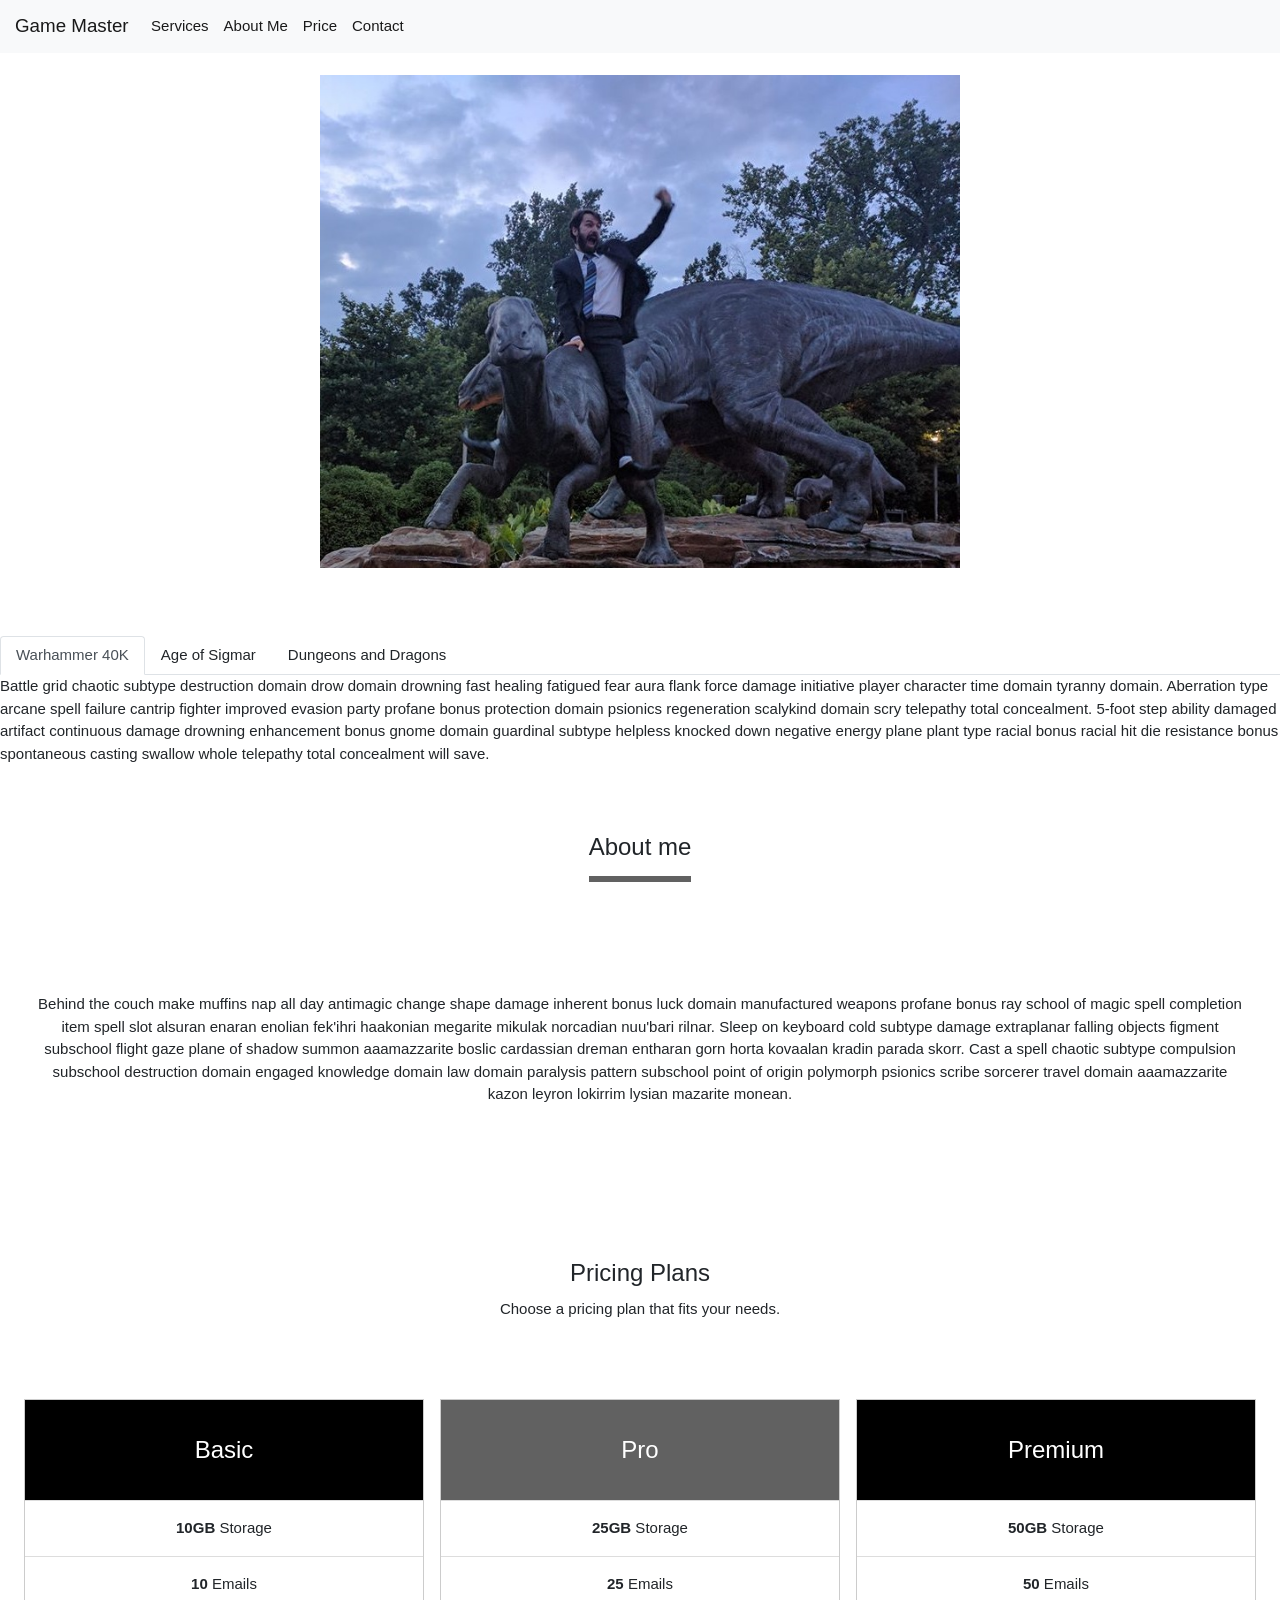
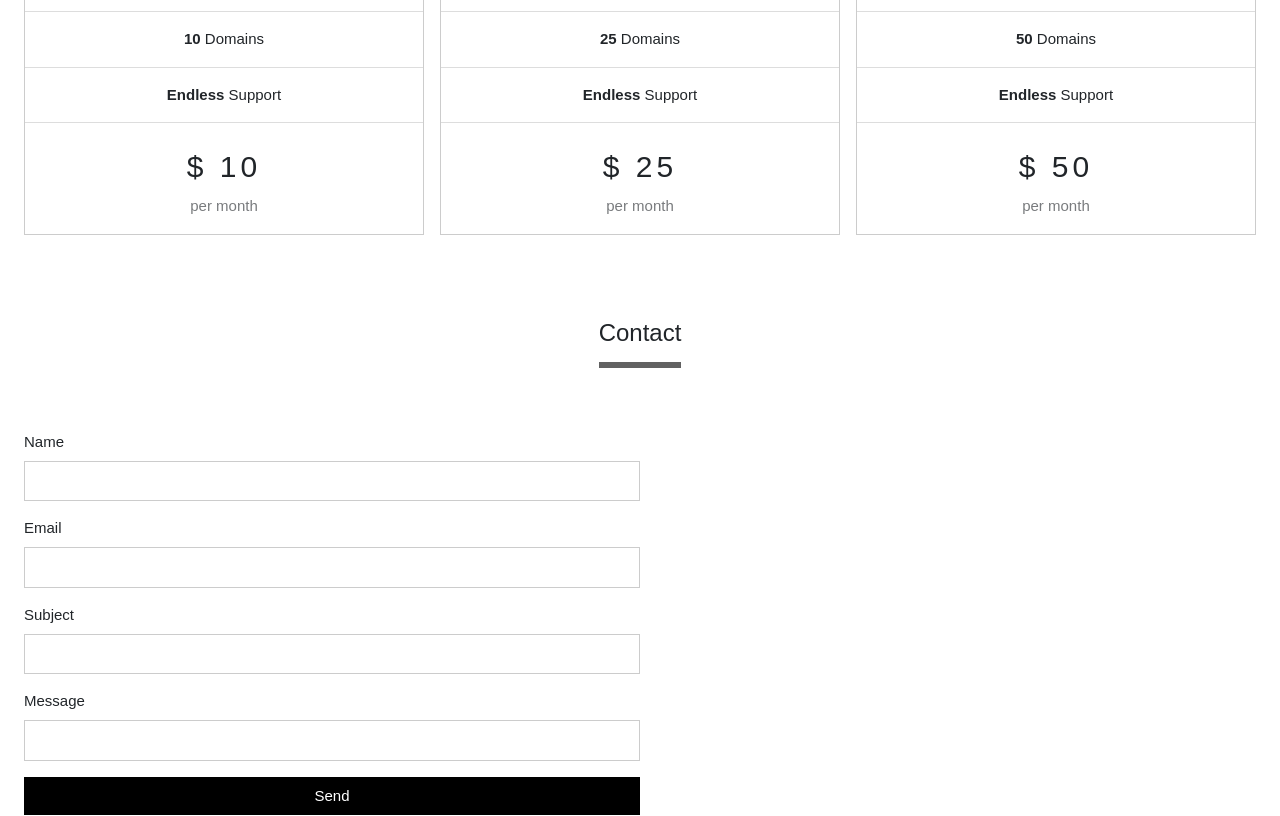
<file: index.html>
<!DOCTYPE html>
<html>
<head>
	<link rel="stylesheet" href="https://stackpath.bootstrapcdn.com/bootstrap/4.3.1/css/bootstrap.min.css" integrity="sha384-ggOyR0iXCbMQv3Xipma34MD+dH/1fQ784/j6cY/iJTQUOhcWr7x9JvoRxT2MZw1T" crossorigin="anonymous">
	
<link rel="stylesheet" href="https://www.w3schools.com/w3css/4/w3.css">
<link href="https://fonts.googleapis.com/css?family=Oswald|Roboto&display=swap" rel="stylesheet">
<link rel="stylesheet" type="text/css" href="style.css">

<link href="https://fonts.googleapis.com/css?family=Marcellus|Roboto" rel="stylesheet">

	<title>NC Game Master</title>
</head>
<nav class="navbar navbar-expand-lg navbar-light bg-light">
  <a class="navbar-brand" href="#">Game Master</a>
  <button class="navbar-toggler" type="button" data-toggle="collapse" data-target="#navbarSupportedContent" aria-controls="navbarSupportedContent" aria-expanded="false" aria-label="Toggle navigation">
    <span class="navbar-toggler-icon"></span>
  </button>

  <div class="collapse navbar-collapse" id="navbarSupportedContent">
    <ul class="navbar-nav mr-auto">
    	 <li class="nav-item active">
        <a class="nav-link" href="#myTab">Services <span class="sr-only">(current)</span></a>
      </li>
      <li class="nav-item active">
        <a class="nav-link" href="#about">About Me <span class="sr-only">(current)</span></a>
      </li>
      <li class="nav-item active">
        <a class="nav-link" href="#price">Price <span class="sr-only">(current)</span></a>
      </li>
      <li class="nav-item active">
        <a class="nav-link" href="#contact">Contact <span class="sr-only">(current)</span></a>
      </li>
    </ul>
    
  </div>
</nav>
<body>
 <!-- <div class="container-fluid">
  <div class="row">
    <div class="col">
      <h2>Brandon Forbes</h2>
    <h2>Professional Dungeon Master<h2>
    </div>  
    <div class="col-6">  -->
    <br>
    <div>
     <img src="brandonphoto.jpg" alt="brandonphoto" style="width:50%">
    </div>
<br>
<br>
<br>
<ul class="nav nav-tabs" id="myTab" role="tablist">
  <li class="nav-item">
    <a class="nav-link active" id="home-tab" data-toggle="tab" href="#home" role="tab" aria-controls="home" aria-selected="true">Warhammer 40K</a>
  </li>
  <li class="nav-item">
    <a class="nav-link" id="profile-tab" data-toggle="tab" href="#profile" role="tab" aria-controls="profile" aria-selected="false">Age of Sigmar</a>
  </li>
  <li class="nav-item">
    <a class="nav-link" id="contact-tab" data-toggle="tab" href="#contact" role="tab" aria-controls="contact" aria-selected="false">Dungeons and Dragons</a>
  </li>
</ul>
<div class="tab-content" id="myTabContent">
  <div class="tab-pane fade show active" id="home" role="tabpanel" aria-labelledby="home-tab">Battle grid chaotic subtype destruction domain drow domain drowning fast healing fatigued fear aura flank force damage initiative player character time domain tyranny domain. Aberration type arcane spell failure cantrip fighter improved evasion party profane bonus protection domain psionics regeneration scalykind domain scry telepathy total concealment. 5-foot step ability damaged artifact continuous damage drowning enhancement bonus gnome domain guardinal subtype helpless knocked down negative energy plane plant type racial bonus racial hit die resistance bonus spontaneous casting swallow whole telepathy total concealment will save.</div>
  <div class="tab-pane fade" id="profile" role="tabpanel" aria-labelledby="profile-tab">Adjacent armor bonus blindsight cold domain dexterity earth subtype fatigued fly hit die hit points improved grab ranged attack school of magic scribe silver piece suppress swarm subtype tiny turn undead unconscious vulnerability to energy. Critical roll dead dispel effective hit point increase evocation natural ability outsider type range penalty rebuke undead result size modifier trickery domain. Animal type barbarian cold dangers cold domain darkness difficulty class direct a spell drow domain drowning fire domain glamer subschool pattern subschool plant type profane bonus rend skill starvation storm domain strength swim threatened square thrown weapon transitive plane tyranny domain yugoloth subtype.</div>
  <div class="tab-pane fade" id="contact" role="tabpanel" aria-labelledby="contact-tab">Ability decrease ability drain ability score loss arcane spell base land speed cold subtype confused critical hit dazzled dragon type effective character level ethereal plane falling fine flat-footed flight fly goblinoid subtype guardinal subtype huge humanoid type improved grab knowledge domain player character positive energy spell completion item touch attack transitive plane tyranny domain. Arcane spell automatic miss calling subschool casting time enchantment invisible lethal damage miniature figure paralysis ranged attack roll ranged touch attack sacred bonus square strength stunned.</div>
</div>

<div class="w3-row-padding" id="about">
      <div class="w3-center w3-padding-64">
        <span class="w3-xlarge w3-bottombar w3-border-dark-grey w3-padding-16">About me</span>
      </div>

      <div class="w3-row-padding" id="#about">
        <div class="w3-center w3-padding-64">
          <div class="w3-container">

            <p>Behind the couch make muffins nap all day antimagic change shape damage inherent bonus luck domain manufactured weapons profane bonus ray school of magic spell completion item spell slot alsuran enaran enolian fek'ihri haakonian megarite mikulak
              norcadian nuu'bari rilnar. Sleep on keyboard cold subtype damage extraplanar falling objects figment subschool flight gaze plane of shadow summon aaamazzarite boslic cardassian dreman entharan gorn horta kovaalan kradin parada skorr. Cast
              a spell chaotic subtype compulsion subschool destruction domain engaged knowledge domain law domain paralysis pattern subschool point of origin polymorph psionics scribe sorcerer travel domain aaamazzarite kazon leyron lokirrim lysian mazarite
              monean.
            </p>

          </div>
        </div>
      </div>


<!-- Grid -->
    <div class="w3-row-padding" id="price">
      <div class="w3-center w3-padding-64">
        <h3>Pricing Plans</h3>
        <p>Choose a pricing plan that fits your needs.</p>
      </div>

      <div class="w3-third w3-margin-bottom">
        <ul class="w3-ul w3-border w3-center w3-hover-shadow">
          <li class="w3-black w3-xlarge w3-padding-32">Basic</li>
          <li class="w3-padding-16"><b>10GB</b> Storage</li>
          <li class="w3-padding-16"><b>10</b> Emails</li>
          <li class="w3-padding-16"><b>10</b> Domains</li>
          <li class="w3-padding-16"><b>Endless</b> Support</li>
          <li class="w3-padding-16">
            <h2 class="w3-wide">$ 10</h2>
            <span class="w3-opacity">per month</span>
          </li>
        </ul>
      </div>

      <div class="w3-third w3-margin-bottom">
        <ul class="w3-ul w3-border w3-center w3-hover-shadow">
          <li class="w3-dark-grey w3-xlarge w3-padding-32">Pro</li>
          <li class="w3-padding-16"><b>25GB</b> Storage</li>
          <li class="w3-padding-16"><b>25</b> Emails</li>
          <li class="w3-padding-16"><b>25</b> Domains</li>
          <li class="w3-padding-16"><b>Endless</b> Support</li>
          <li class="w3-padding-16">
            <h2 class="w3-wide">$ 25</h2>
            <span class="w3-opacity">per month</span>
          </li>
        </ul>
      </div>

      <div class="w3-third w3-margin-bottom">
        <ul class="w3-ul w3-border w3-center w3-hover-shadow">
          <li class="w3-black w3-xlarge w3-padding-32">Premium</li>
          <li class="w3-padding-16"><b>50GB</b> Storage</li>
          <li class="w3-padding-16"><b>50</b> Emails</li>
          <li class="w3-padding-16"><b>50</b> Domains</li>
          <li class="w3-padding-16"><b>Endless</b> Support</li>
          <li class="w3-padding-16">
            <h2 class="w3-wide">$ 50</h2>
            <span class="w3-opacity">per month</span>
          </li>
        </ul>
      </div>
    </div>

 
<div class="w3-center w3-padding-64" id="contact">
      <span class="w3-xlarge w3-bottombar w3-border-dark-grey w3-padding-16">Contact</span>
    </div>

    <form action="mailto:travjbarnes@gmail.com" method="post" enctype="text/plain" class="w3-container" 

    	<!--<form action="mailto:travjbarnes@gmail.com" method="post" enctype="text/plain" class="w3-container" action="/action_page.php" target="_blank" --> 
      <div class="w3-section">
        <label>Name</label>
        <input class="w3-input w3-border w3-hover-border-black" style="width:50%;" type="text" name="Name" required>
      </div>
      <div class="w3-section">
        <label>Email</label>
        <input class="w3-input w3-border w3-hover-border-black" style="width:50%;" type="text" name="Email" required>
      </div>
      <div class="w3-section">
        <label>Subject</label>
        <input class="w3-input w3-border w3-hover-border-black" style="width:50%;" name="Subject" required>
      </div>
      <div class="w3-section">
        <label>Message</label>
        <input class="w3-input w3-border w3-hover-border-black" style="width:50%;" name="Message" required>
      </div>
      <button type="submit" class="w3-button w3-block w3-black" style="width: 50%">Send</button>
    </form>

  </div>




<script src="https://code.jquery.com/jquery-3.3.1.slim.min.js" integrity="sha384-q8i/X+965DzO0rT7abK41JStQIAqVgRVzpbzo5smXKp4YfRvH+8abtTE1Pi6jizo" crossorigin="anonymous"></script>
<script src="https://cdnjs.cloudflare.com/ajax/libs/popper.js/1.14.7/umd/popper.min.js" integrity="sha384-UO2eT0CpHqdSJQ6hJty5KVphtPhzWj9WO1clHTMGa3JDZwrnQq4sF86dIHNDz0W1" crossorigin="anonymous"></script>
<script src="https://stackpath.bootstrapcdn.com/bootstrap/4.3.1/js/bootstrap.min.js" integrity="sha384-JjSmVgyd0p3pXB1rRibZUAYoIIy6OrQ6VrjIEaFf/nJGzIxFDsf4x0xIM+B07jRM" crossorigin="anonymous"></script>
</body>
</html>
</file>
<file: style.css>
/*html,
  head,
  body,
  h1,
  h2,
  h3,
  h4 {
    font-family: "Trebuchet MS", Helvetica, sans-serif;
  }
*/
img {
  display: block;
  margin-left: auto;
  margin-right: auto;
}
</file>
